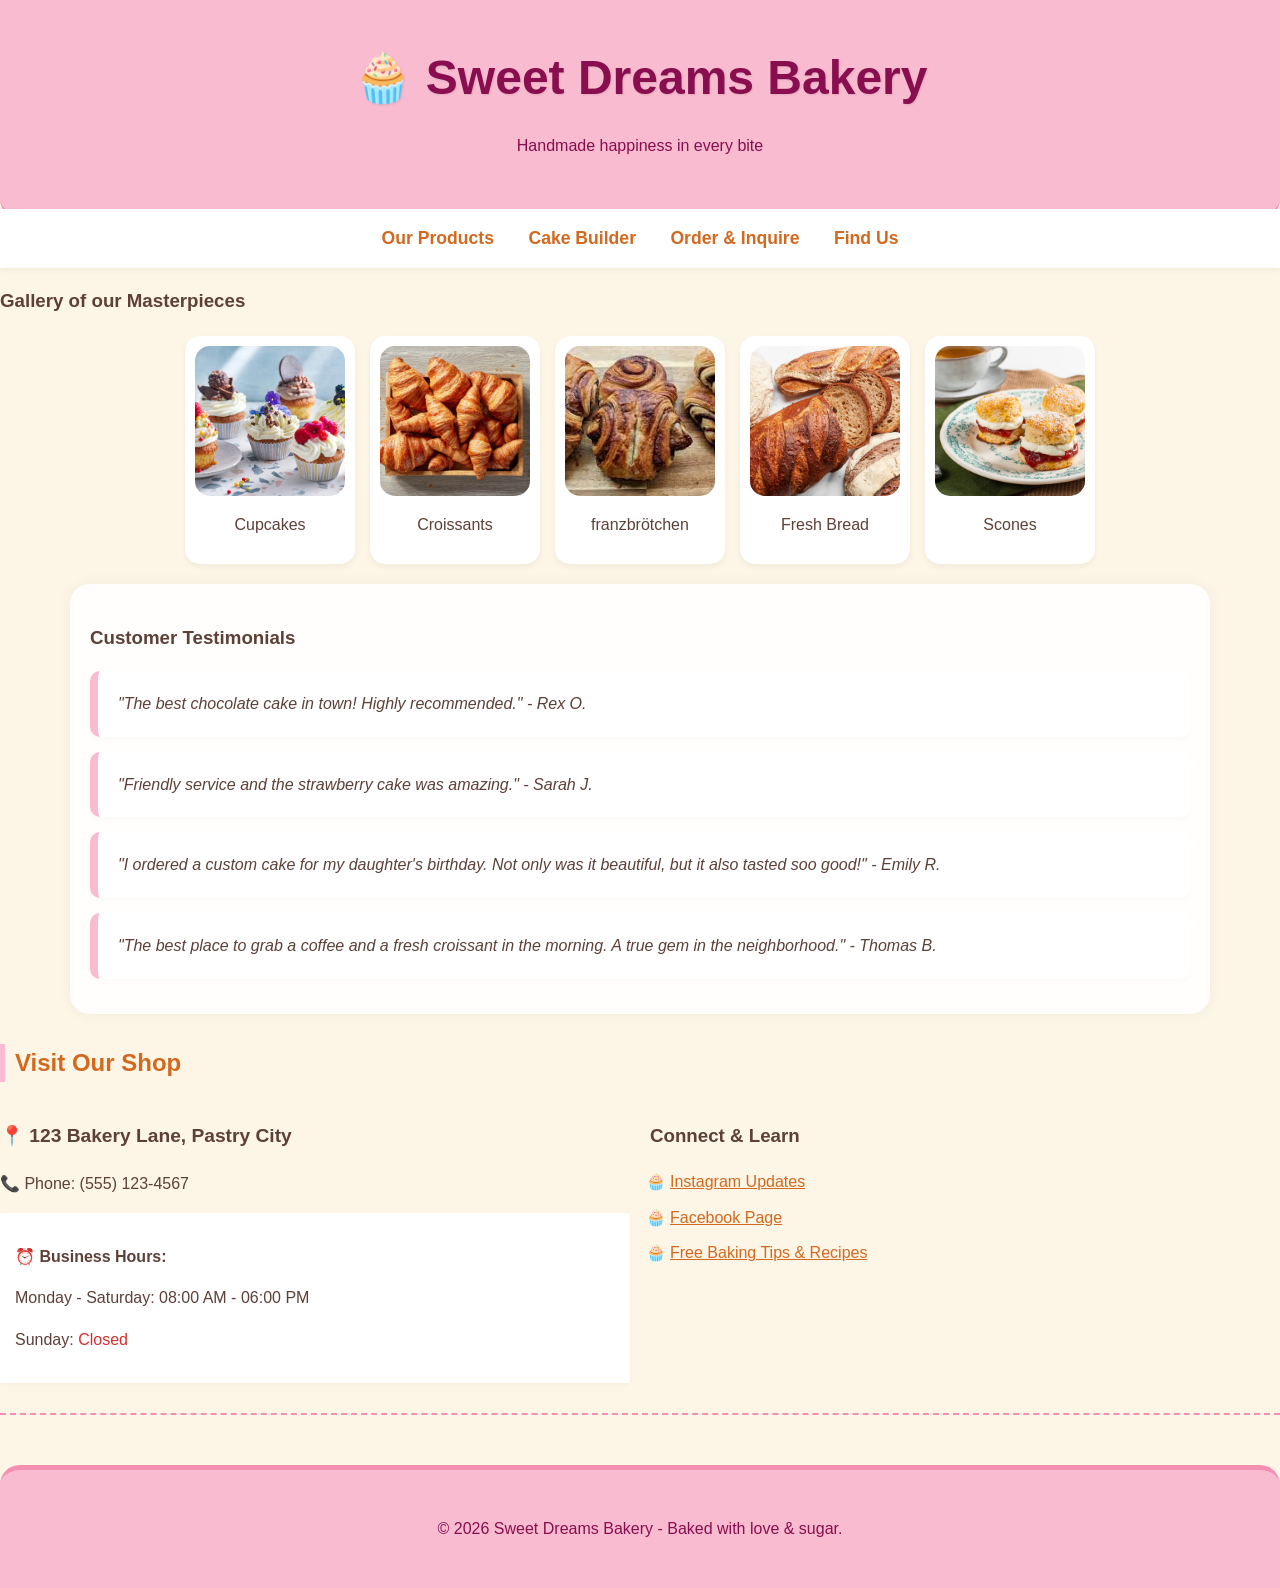
<file: index.html>
<!DOCTYPE html>
<html lang="en">
<head>
    <meta charset="UTF-8">
    <meta name="viewport" content="width=device-width, initial-scale=1.0">
    <title>Sweet Dreams Bakery</title>
	<link rel="stylesheet" href="style.css">
</head>
<body>

<header>
    <h1>🧁 Sweet Dreams Bakery</h1>
    <p>Handmade happiness in every bite</p>
</header>

<nav>
    <a href="Products.html">Our Products</a>
    <a href="Cake Bulder.html">Cake Builder</a>
    <a href="Order & Inquiries.html">Order & Inquire</a>
    <a href="Find Us.html">Find Us</a>
</nav>

        <h3>Gallery of our Masterpieces</h3>
        <div class="gallery-container">
    <div class="gallery-card">
        <img src="cupcake.jpg" alt="Sweet Cupcakes" style="width: 150px; height: 150px; border-radius: 15px; object-fit: cover; display: block;">
        <p>Cupcakes</p>
    </div>
            <div class="gallery-card">
                <img src="croissant.jpg" alt="French Croissants" style="width: 150px; height: 150px; border-radius: 15px; object-fit: cover; display: block;">
                <p>Croissants</p>
            </div>
			<div class="gallery-card">
                <img src="franzbrötchen.jpg" alt="franzbrötchen" style="width: 150px; height: 150px; border-radius: 15px; object-fit: cover; display: block;">
                <p>franzbrötchen</p>
            </div>
            <div class="gallery-card">
                <img src="Fresh Bread.webp" alt="Freshly Baked Bread" style="width: 150px; height: 150px; border-radius: 15px; object-fit: cover; display: block;">
                <p>Fresh Bread</p>
            </div>
			<div class="gallery-card">
                <img src="scones.jpg" alt="Sweet scones" style="width: 150px; height: 150px; border-radius: 15px; object-fit: cover; display: block;">
                <p>Scones</p>
            </div>
        </div>

<div class="container">
        
       <h3>Customer Testimonials</h3>
        <div class="review">"The best chocolate cake in town! Highly recommended." - Rex O.</div>
        <div class="review">"Friendly service and the strawberry cake was amazing." - Sarah J.</div>
        <div class="review">"I ordered a custom cake for my daughter's birthday. Not only was it beautiful, but it also tasted soo good!" - Emily R.</div>
        <div class="review">"The best place to grab a coffee and a fresh croissant in the morning. A true gem in the neighborhood." - Thomas B.</div>
    </section>

</div>

    <section id="contact">
        <h2>Visit Our Shop</h2>
        <div style="display: flex; justify-content: space-between; flex-wrap: wrap;">
            <div style="flex: 1; min-width: 300px; margin-right: 20px;">
                <p style="font-size: 1.2em; font-weight: bold;">📍 123 Bakery Lane, Pastry City</p>
                <p>📞 Phone: (555) 123-4567</p>
                <div style="background-color: #fff; padding: 15px; border-radius: 2px; box-shadow: 0px 2px 5px rgba(0,0,0,0.03);">
                    <p>⏰ <strong>Business Hours:</strong></p>
                    <p>Monday - Saturday: 08:00 AM - 06:00 PM</p>
                    <p>Sunday: <span style="color: #d32f2f;">Closed</span></p>
                </div>
            </div>
            
            <div style="flex: 1; min-width: 300px;">
                <h3>Connect & Learn</h3>
                <ul style="list-style-type: '🧁 '; padding-left: 20px;">
                    <li style="margin-bottom: 10px;"><a href="https://www.instagram.com" target="_blank" style="color: #d2691e;">Instagram Updates</a></li>
                    <li style="margin-bottom: 10px;"><a href="https://www.facebook.com" target="_blank" style="color: #d2691e;">Facebook Page</a></li>
                    <li style="margin-bottom: 10px;"><a href="https://www.allrecipes.com" target="_blank" style="color: #d2691e;">Free Baking Tips & Recipes</a></li>
                </ul>
            </div>
        </div>
    </section>

<footer>
    <p>&copy; 2026 Sweet Dreams Bakery - Baked with love & sugar.</p>
</footer>

</body>
</html>
</file>
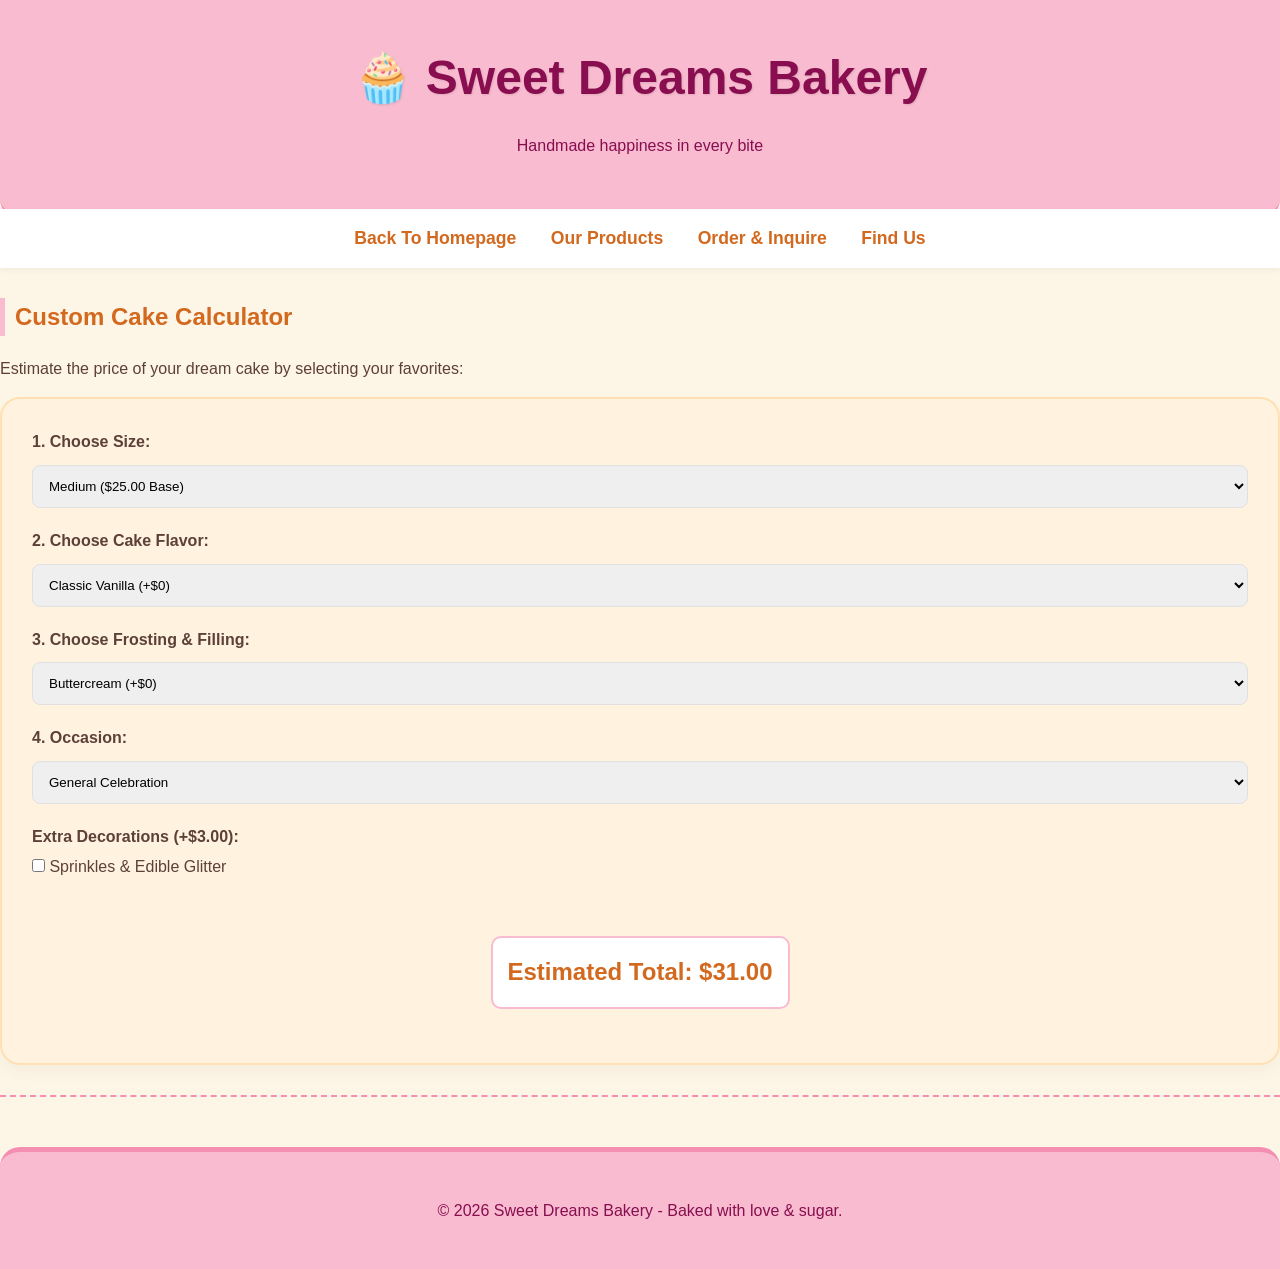
<file: Cake Bulder.html>
<!DOCTYPE html>
<html lang="en">
<head>
    <meta charset="UTF-8">
    <meta name="viewport" content="width=device-width, initial-scale=1.0">
    <title>Sweet Dreams Bakery</title>
	<link rel="stylesheet" href="style.css">
</head>
<body>

<header>
    <h1>🧁 Sweet Dreams Bakery</h1>
    <p>Handmade happiness in every bite</p>
</header>

<nav>
    <a href="index.html">Back To Homepage</a>
    <a href="Products.html">Our Products</a>
    <a href="Order & Inquiries.html">Order & Inquire</a>
    <a href="Find Us.html">Find Us</a>
</nav>

<section id="customizer">
    <h2>Custom Cake Calculator</h2>
    <p>Estimate the price of your dream cake by selecting your favorites:</p>
    <div class="calculator">
        
        <label>1. Choose Size:</label>
        <select id="size" onchange="calculatePrice()">
            <option value="15">Small ($15.00 Base)</option>
            <option value="25" selected>Medium ($25.00 Base)</option>
            <option value="35">Large ($35.00 Base)</option>
        </select>

        <label>2. Choose Cake Flavor:</label>
        <select id="flavor" onchange="calculatePrice()">
            <option value="0">Classic Vanilla (+$0)</option>
            <option value="5">Rich Chocolate (+$5.00)</option>
            <option value="7">Red Velvet (+$7.00)</option>
        </select>

        <label>3. Choose Frosting & Filling:</label>
        <select id="frosting" onchange="calculatePrice()">
            <option value="0">Buttercream (+$0)</option>
            <option value="6">Cream Cheese (+$6.00)</option>
            <option value="10">Chocolate Ganache (+$10.00)</option>
        </select>

        
        <label>4. Occasion:</label>
        <select id="occasion" onchange="toggleAgeField(); calculatePrice()">
            <option value="0">General Celebration</option>
            <option value="5">Birthday (+$5.00)</option>
            <option value="15">Wedding (+$15.00)</option>
            <option value="0">Other</option>
        </select>

        
        <div id="ageField" style="display: none; background: #fff; padding: 10px; border-radius: 8px; margin-bottom: 20px; border: 1px solid #ffe0b2;">
            <label>Age for the Cake:</label>
            <input type="number" id="ageInput" placeholder="e.g. 67" style="margin-bottom: 0;">
        </div>

        <label>Extra Decorations (+$3.00):</label>
        <br>
        <input type="checkbox" id="deco" onchange="calculatePrice()" style="width: auto;"> Sprinkles & Edible Glitter
        
        <div style="text-align: center; margin-top: 20px;">
            <p style="font-size: 24px; color: #d2691e; background: #fff; padding: 15px; border-radius: 10px; display: inline-block; border: 2px solid #f8bbd0;">
                <strong>Estimated Total: $<span id="totalPrice">31.00</span></strong>
            </p>
        </div>
    </div>
</section>

<script>
    function toggleAgeField() {
        var occasionSelect = document.getElementById('occasion');
        var selectedValue = occasionSelect.options[occasionSelect.selectedIndex].text;
        var ageField = document.getElementById('ageField');
        
        if (selectedValue.includes("Birthday")) {
            ageField.style.display = "block";
        } else {
            ageField.style.display = "none";
        }
    }

    function calculatePrice() {
        let size = parseFloat(document.getElementById('size').value) || 0;
        let flavor = parseFloat(document.getElementById('flavor').value) || 0;
        let frosting = parseFloat(document.getElementById('frosting').value) || 0;
        let occasionPrice = parseFloat(document.getElementById('occasion').value) || 0;
        let deco = document.getElementById('deco').checked ? 3.00 : 0;
        
        let total = size + flavor + frosting + occasionPrice + deco;
        
        document.getElementById('totalPrice').innerText = total.toFixed(2);
    }
</script>

<footer>
    <p>&copy; 2026 Sweet Dreams Bakery - Baked with love & sugar.</p>
</footer>
</file>
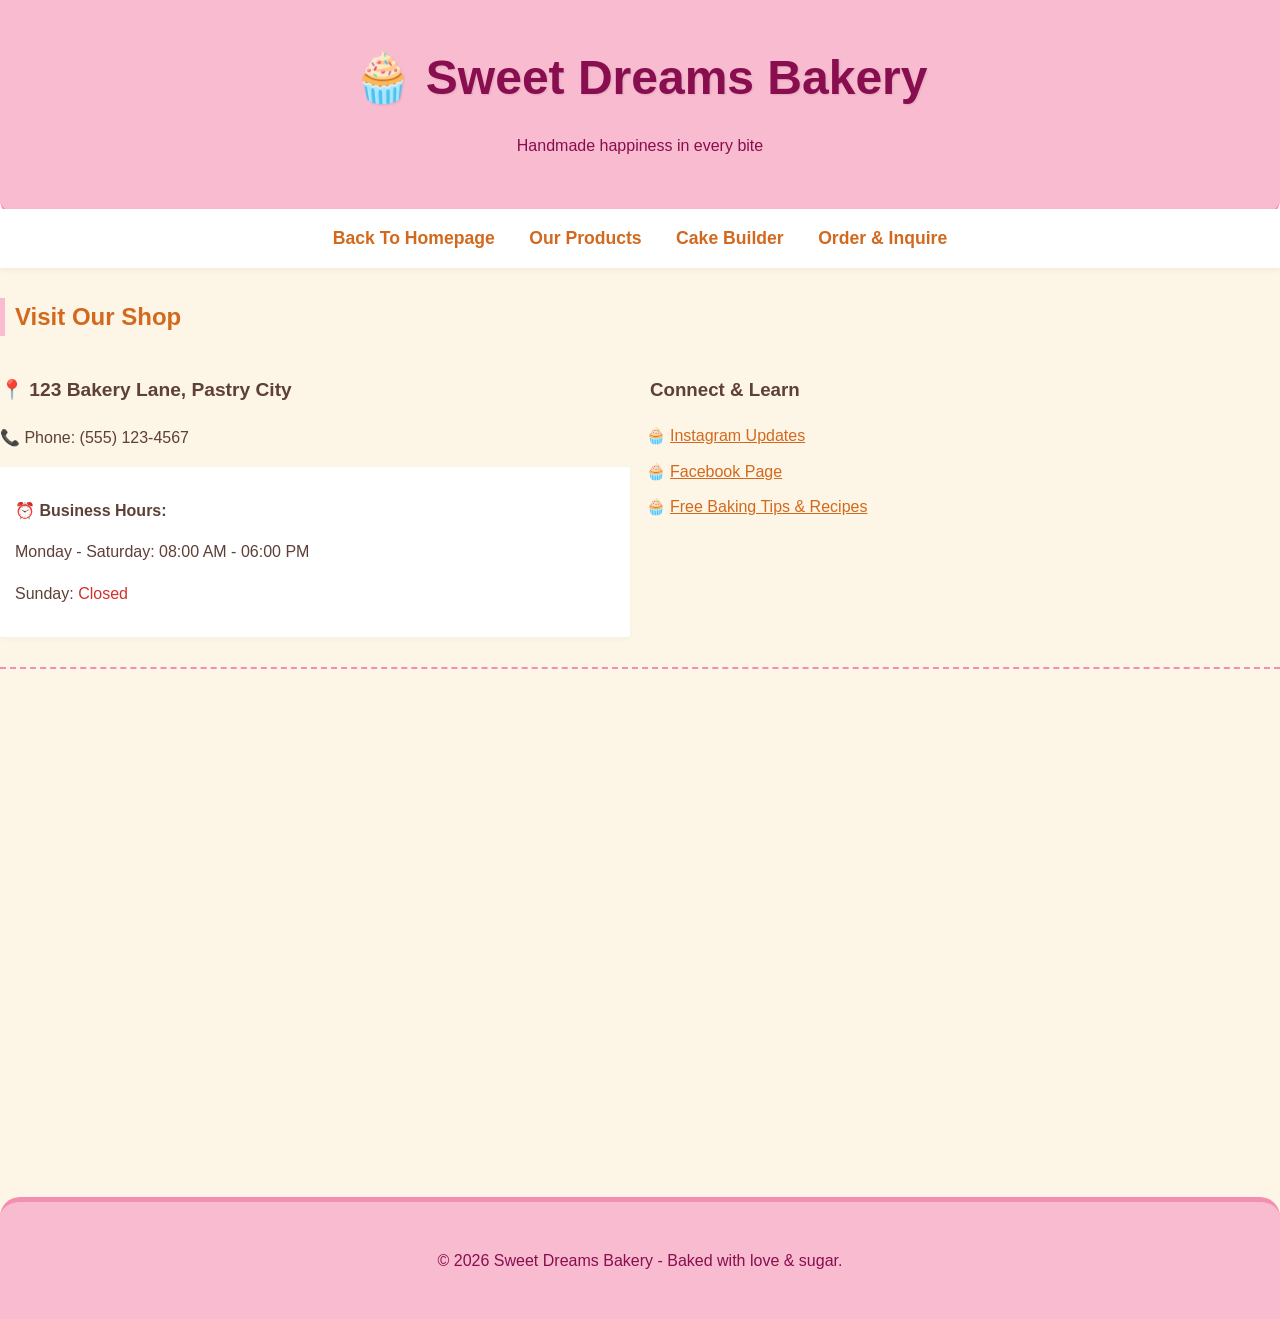
<file: Find Us.html>
<!DOCTYPE html>
<html lang="en">
<head>
    <meta charset="UTF-8">
    <meta name="viewport" content="width=device-width, initial-scale=1.0">
    <title>Sweet Dreams Bakery</title>
	<link rel="stylesheet" href="style.css">
</head>
<body>

<header>
    <h1>🧁 Sweet Dreams Bakery</h1>
    <p>Handmade happiness in every bite</p>
</header>

<nav>
    <a href="index.html">Back To Homepage</a>
    <a href="Products.html">Our Products</a>
    <a href="Cake Bulder.html">Cake Builder</a>
    <a href="Order & Inquiries.html">Order & Inquire</a>
</nav>

    <section id="contact">
        <h2>Visit Our Shop</h2>
        <div style="display: flex; justify-content: space-between; flex-wrap: wrap;">
            <div style="flex: 1; min-width: 300px; margin-right: 20px;">
                <p style="font-size: 1.2em; font-weight: bold;">📍 123 Bakery Lane, Pastry City</p>
                <p>📞 Phone: (555) 123-4567</p>
                <div style="background-color: #fff; padding: 15px; border-radius: 2px; box-shadow: 0px 2px 5px rgba(0,0,0,0.03);">
                    <p>⏰ <strong>Business Hours:</strong></p>
                    <p>Monday - Saturday: 08:00 AM - 06:00 PM</p>
                    <p>Sunday: <span style="color: #d32f2f;">Closed</span></p>
                </div>
            </div>
            
            <div style="flex: 1; min-width: 300px;">
                <h3>Connect & Learn</h3>
                <ul style="list-style-type: '🧁 '; padding-left: 20px;">
                    <li style="margin-bottom: 10px;"><a href="https://www.instagram.com" target="_blank" style="color: #d2691e;">Instagram Updates</a></li>
                    <li style="margin-bottom: 10px;"><a href="https://www.facebook.com" target="_blank" style="color: #d2691e;">Facebook Page</a></li>
                    <li style="margin-bottom: 10px;"><a href="https://www.allrecipes.com" target="_blank" style="color: #d2691e;">Free Baking Tips & Recipes</a></li>
                </ul>
            </div>
        </div>
    </section>

    <iframe src="https://www.google.com/maps/embed?pb=!1m18!1m12!1m3!1d2544.5956735203786!2d-4.169060323601153!3d50.374093371577686!2m3!1f0!2f0!3f0!3m2!1i1024!2i768!4f13.1!3m3!1m2!1s0x486c936b9390d647%3A0xaaf83fc30630e78c!2sCity%20College%20Plymouth!5e0!3m2!1sen!2suk!4v1778588753730!5m2!1sen!2suk" width="600" height="450" style="border:0;" allowfullscreen="" loading="lazy" referrerpolicy="no-referrer-when-downgrade"></iframe>
    
<footer>
    <p>&copy; 2026 Sweet Dreams Bakery - Baked with love & sugar.</p>
</footer>
</file>
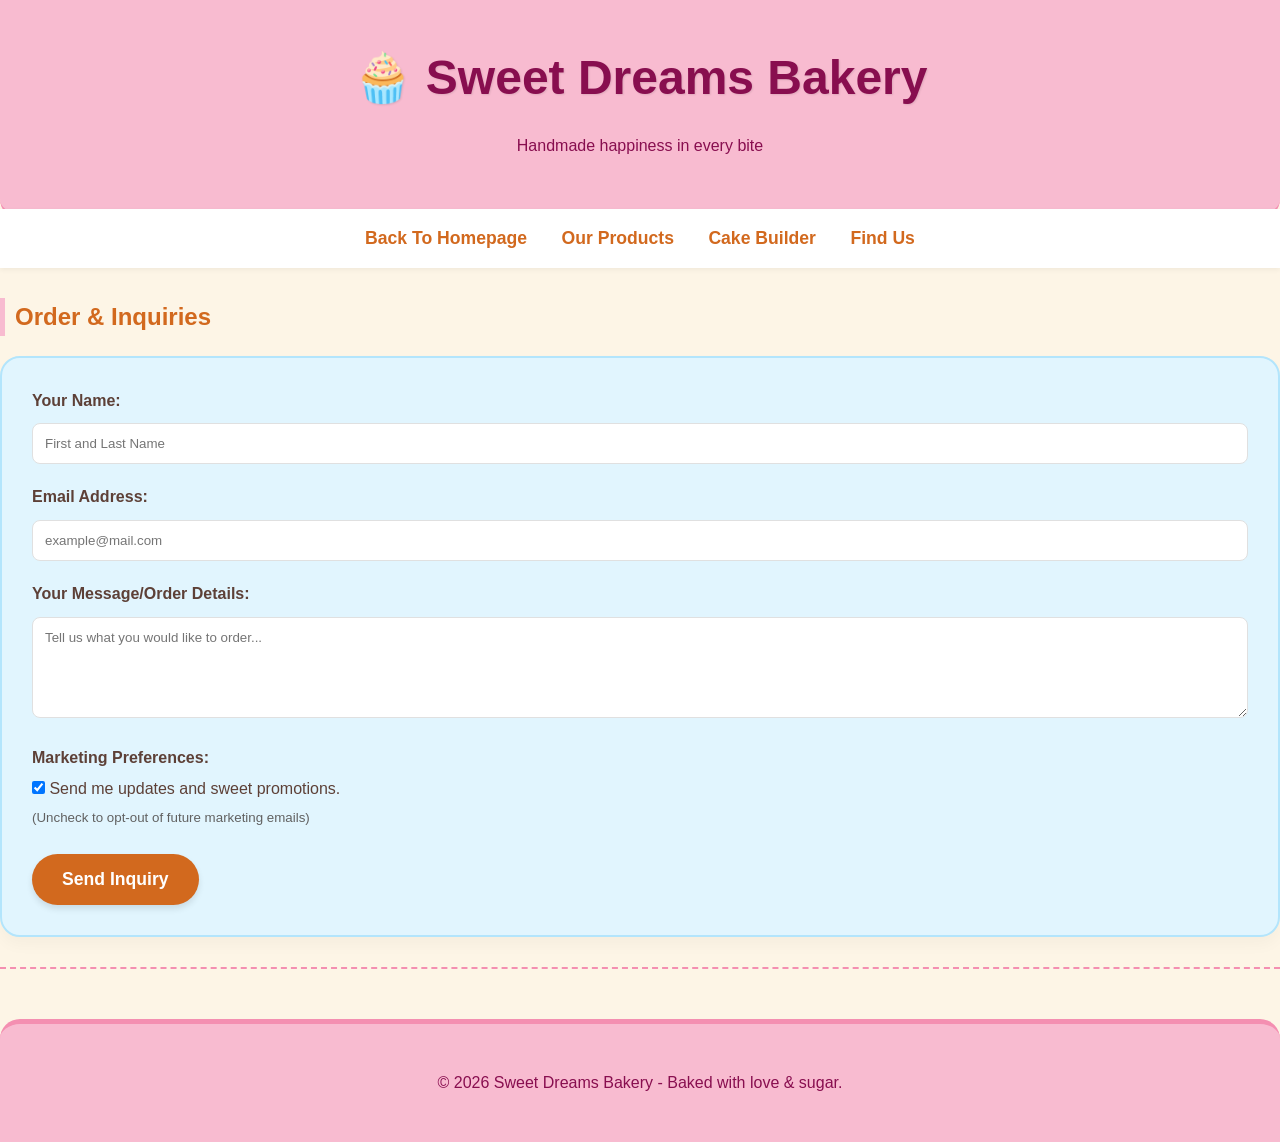
<file: Order & Inquiries.html>
<!DOCTYPE html>
<html lang="en">
<head>
    <meta charset="UTF-8">
    <meta name="viewport" content="width=device-width, initial-scale=1.0">
    <title>Sweet Dreams Bakery</title>
	<link rel="stylesheet" href="style.css">
</head>
<body>

<header>
    <h1>🧁 Sweet Dreams Bakery</h1>
    <p>Handmade happiness in every bite</p>
</header>

<nav>
    <a href="index.html">Back To Homepage</a>
    <a href="Products.html">Our Products</a>
    <a href="Cake Bulder.html">Cake Builder</a>
    <a href="Find Us.html">Find Us</a>
</nav>

    <section id="order">
        <h2>Order & Inquiries</h2>
        <div class="order-form">
            <form onsubmit="alert('Thank you! Your inquiry has been sent (simulated).'); return false;">
                <label>Your Name:</label>
                <input type="text" placeholder="First and Last Name" required>
                
                <label>Email Address:</label>
                <input type="email" placeholder="example@mail.com" required>
                
                <label>Your Message/Order Details:</label>
                <textarea rows="5" placeholder="Tell us what you would like to order..."></textarea>
                
                <label>Marketing Preferences:</label>
                <br>
                <input type="checkbox" checked style="width: auto;"> Send me updates and sweet promotions.
                <p style="color: #616161; margin-top: -10px; margin-bottom: 25px;"><small>(Uncheck to opt-out of future marketing emails)</small></p>
                
                <button type="submit" class="btn">Send Inquiry</button>
            </form>
        </div>
    </section>

<footer>
    <p>&copy; 2026 Sweet Dreams Bakery - Baked with love & sugar.</p>
</footer>
</file>
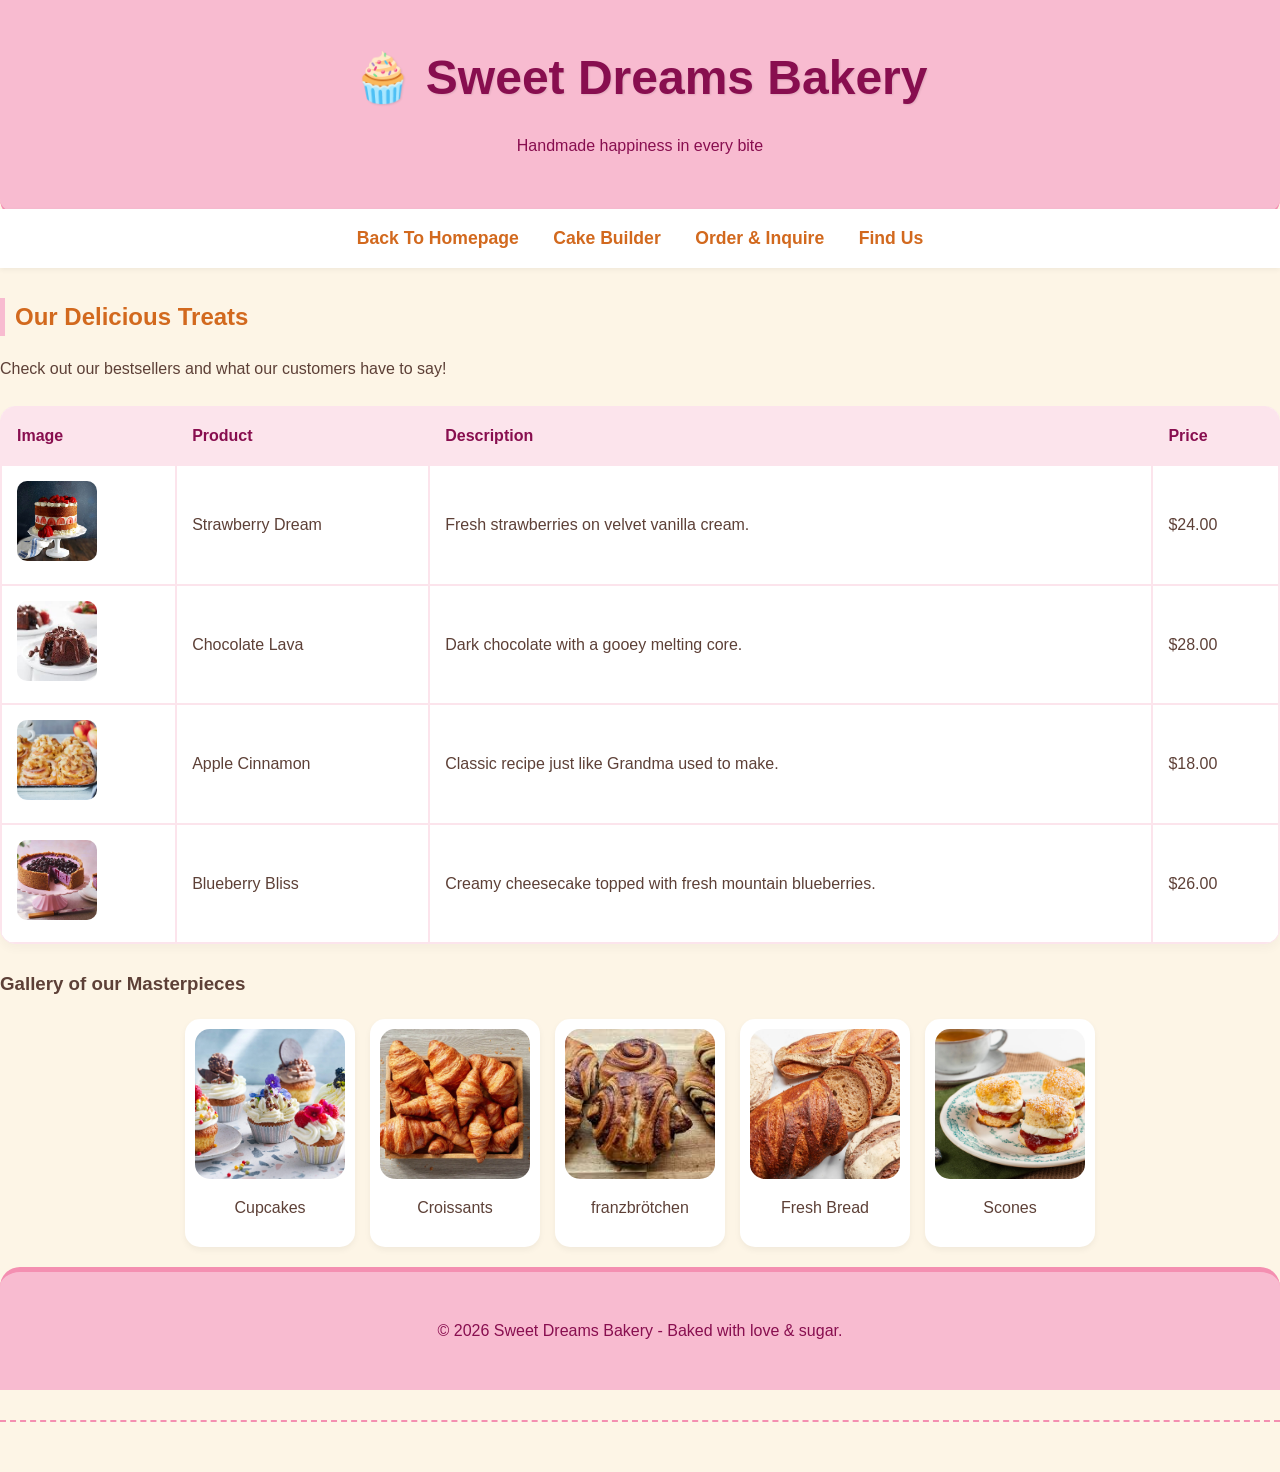
<file: Products.html>
<!DOCTYPE html>
<html lang="en">
<head>
    <meta charset="UTF-8">
    <meta name="viewport" content="width=device-width, initial-scale=1.0">
    <title>Sweet Dreams Bakery</title>
	<link rel="stylesheet" href="style.css">
</head>
<body>

<header>
    <h1>🧁 Sweet Dreams Bakery</h1>
    <p>Handmade happiness in every bite</p>
</header>

<nav>
    <a href="index.html">Back To Homepage</a>
    <a href="Cake Bulder.html">Cake Builder</a>
    <a href="Order & Inquiries.html">Order & Inquire</a>
    <a href="Find Us.html">Find Us</a>
</nav>

<section id="products">
        <h2>Our Delicious Treats</h2>
        <p>Check out our bestsellers and what our customers have to say!</p>
        
        <table>
            <tr>
                <th>Image</th>
                <th>Product</th>
                <th>Description</th>
                <th>Price</th>
            </tr>
            <tr>
                <td><img src="strawberry-dream-cake.jpg" alt="Strawberry Dream" style="width: 80px; height: 80px; border-radius: 10px; object-fit: cover;"></td>
                <td>Strawberry Dream</td>
                <td>Fresh strawberries on velvet vanilla cream.</td>
                <td>$24.00</td>
            </tr>
            <tr>
                <td><img src="chocolate lava.jpg" alt="Chocolate Lava" style="width: 80px; height: 80px; border-radius: 10px; object-fit: cover;"></td>
                <td>Chocolate Lava</td>
                <td>Dark chocolate with a gooey melting core.</td>
                <td>$28.00</td>
            </tr>
            <tr>
                <td>
    <img src="apple_cinnamon.webp" alt="Delicious Apple Pie" style="width: 80px; height: 80px; border-radius: 10px; object-fit: cover;">
    </td>
                <td>Apple Cinnamon</td>
                <td>Classic recipe just like Grandma used to make.</td>
                <td>$18.00</td>
            </tr>
			<tr>
                <td><img src="blueberry_cheesecake.jpg" alt="Blueberry Cheesecake" style="width: 80px; height: 80px; border-radius: 10px; object-fit: cover;"></td>
                <td>Blueberry Bliss</td>
                <td>Creamy cheesecake topped with fresh mountain blueberries.</td>
                <td>$26.00</td>
            </tr>
        </table>
       
        <h3>Gallery of our Masterpieces</h3>
        <div class="gallery-container">
    <div class="gallery-card">
        <img src="cupcake.jpg" alt="Sweet Cupcakes" style="width: 150px; height: 150px; border-radius: 15px; object-fit: cover; display: block;">
        <p>Cupcakes</p>
    </div>
            <div class="gallery-card">
                <img src="croissant.jpg" alt="French Croissants" style="width: 150px; height: 150px; border-radius: 15px; object-fit: cover; display: block;">
                <p>Croissants</p>
            </div>
			<div class="gallery-card">
                <img src="franzbrötchen.jpg" alt="franzbrötchen" style="width: 150px; height: 150px; border-radius: 15px; object-fit: cover; display: block;">
                <p>franzbrötchen</p>
            </div>
            <div class="gallery-card">
                <img src="Fresh Bread.webp" alt="Freshly Baked Bread" style="width: 150px; height: 150px; border-radius: 15px; object-fit: cover; display: block;">
                <p>Fresh Bread</p>
            </div>
			<div class="gallery-card">
                <img src="scones.jpg" alt="Sweet scones" style="width: 150px; height: 150px; border-radius: 15px; object-fit: cover; display: block;">
                <p>Scones</p>
            </div>
        </div>

<footer>
    <p>&copy; 2026 Sweet Dreams Bakery - Baked with love & sugar.</p>
</footer>
</file>
<file: style.css>
body {
    font-family: 'Segoe UI', Tahoma, Geneva, Verdana, sans-serif;
    line-height: 1.6;
    color: #5d4037;
    background-color: #fdf5e6;
    margin: 0;
    padding: 0;
}

header {
    background-color: #f8bbd0;
    color: #880e4f;
    padding: 40px 20px;
    text-align: center;
    border-bottom: 5px solid #f48fb1;
    border-radius: 0 0 20px 20px;
}

header h1 {
    margin: 0;
    font-size: 3em;
    text-shadow: 1px 1px 2px rgba(0,0,0,0.1);
}

nav {
    background: #fff;
    padding: 15px;
    text-align: center;
    position: sticky;
    top: 0;
    z-index: 1000;
    box-shadow: 0px 2px 5px rgba(0,0,0,0.05);
    margin-top: -10px;
}

nav a {
    margin: 0 15px;
    text-decoration: none;
    color: #d2691e;
    font-weight: bold;
    font-size: 1.1em;
    transition: color 0.3s ease;
}

nav a:hover {
    color: #8e24aa;
}

.container {
    width: 90%;
    max-width: 1100px;
    margin: auto;
    overflow: hidden;
    padding: 20px;
    background: rgba(255, 255, 255, 0.9);
    box-shadow: 0px 0px 15px rgba(0,0,0,0.05);
    border-radius: 20px;
    margin-top: 20px;
    margin-bottom: 20px;
}

section {
    margin-bottom: 50px;
    padding-bottom: 30px;
    border-bottom: 2px dashed #f48fb1;
}

h2 {  
    color: #d2691e;  
    border-left: 5px solid #f8bbd0;
    padding-left: 10px;
    margin-top: 30px;
}

table {
    width: 100%;
    border-collapse: separate;
    border-spacing: 0;
    margin: 25px 0;
    background-color: #fff;
    border-radius: 15px;
    overflow: hidden;
    box-shadow: 0px 5px 10px rgba(0,0,0,0.03);
}

table, th, td {
    border: 1px solid #fce4ec;
}

th {  
    background-color: #fce4ec;  
    padding: 15px;
    text-align: left;
    color: #880e4f;
}

td {  
    padding: 15px;
    text-align: left;
}

.calculator {
    background-color: #fff3e0;
    padding: 30px;
    border-radius: 20px;
    border: 2px solid #ffe0b2;
    box-shadow: 0px 8px 15px rgba(0,0,0,0.03);
}

.order-form {
    background-color: #e1f5fe;
    padding: 30px;
    border-radius: 20px;
    border: 2px solid #b3e5fc;
    box-shadow: 0px 8px 15px rgba(0,0,0,0.03);
}

label {
    font-weight: bold;
    color: #5d4037;
}

input, select, textarea {
    width: 100%;
    padding: 12px;
    margin: 10px 0 20px 0;
    border: 1px solid #e0e0e0;
    border-radius: 8px;
    box-sizing: border-box;
    font-family: inherit;
}

.btn {
    background-color: #d2691e;
    color: white;
    padding: 15px 30px;
    border: none;
    border-radius: 30px;
    cursor: pointer;
    font-size: 1.1em;
    font-weight: bold;
    box-shadow: 0px 4px 6px rgba(0,0,0,0.1);
    transition: background-color 0.3s ease, transform 0.2s ease;
}

.btn:hover {  
    background-color: #a0522d;  
    transform: translateY(-2px);
}

footer {
    background: #f8bbd0;
    color: #880e4f;
    text-align: center;
    padding: 30px;
    margin-top: 20px;
    border-radius: 20px 20px 0 0;
    border-top: 5px solid #f48fb1;
}

.review {
    font-style: italic;
    background: #fff;
    padding: 20px;
    margin: 15px 0;
    border-left: 8px solid #f8bbd0;
    border-radius: 10px;
    box-shadow: 0px 3px 6px rgba(0,0,0,0.02);
}

.image-placeholder {
    background: #fce4ec;
    color: #880e4f;
    width: 100px;
    height: 100px;
    display: inline-block;
    line-height: 100px;
    text-align: center;
    margin-right: 15px;
    border-radius: 15px;
    font-size: 2em;
}

.gallery-container {
    display: flex;  
    gap: 15px;  
    flex-wrap: wrap;  
    justify-content: center;
    margin: 20px 0;
}

.gallery-card {
    text-align: center;
    background: #fff;
    padding: 10px;
    border-radius: 15px;
    box-shadow: 0px 3px 6px rgba(0,0,0,0.05);
}
</file>
